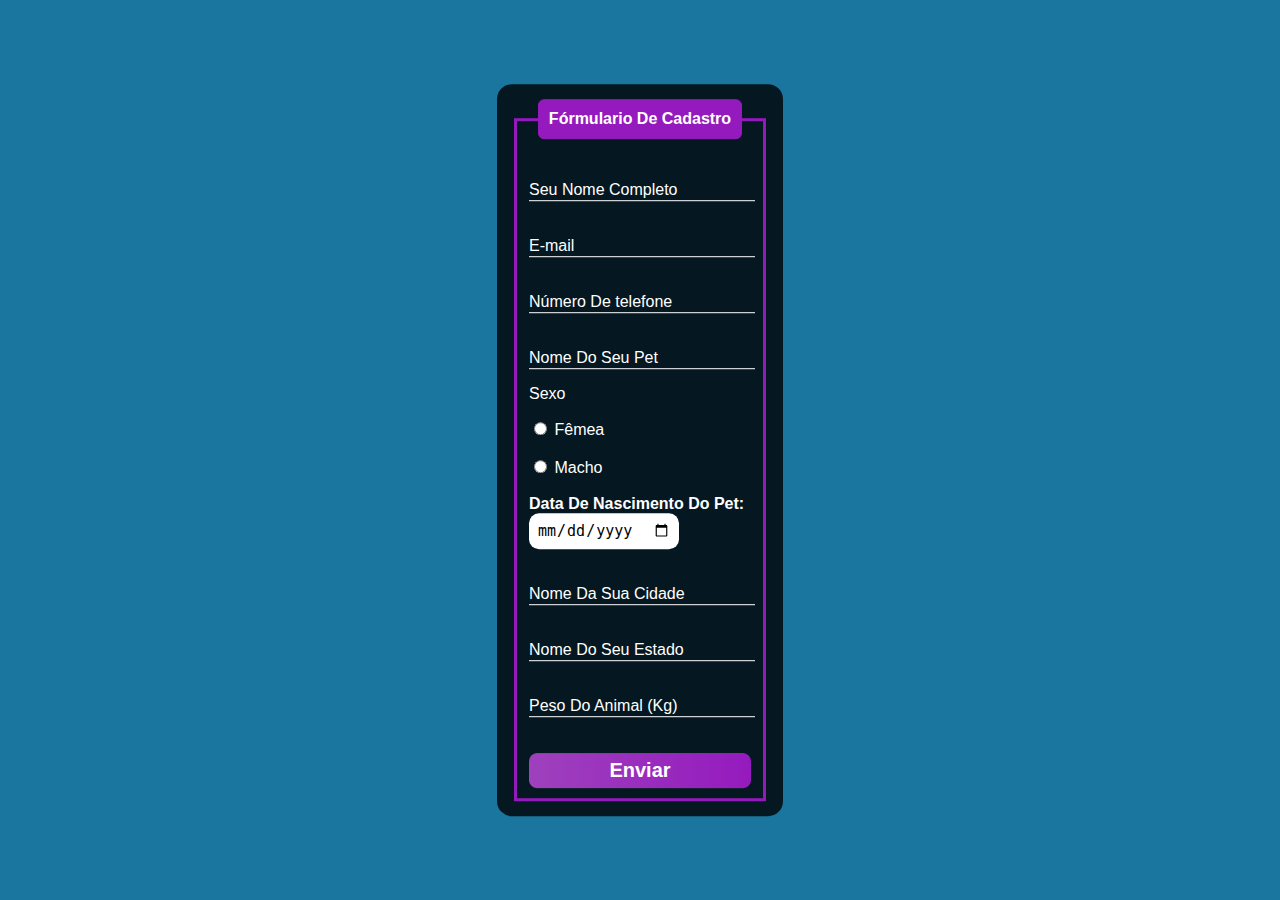
<file: index.html>
<!DOCTYPE html>
<html lang="PT-BR">
<head>
    <meta charset="UTF-8">
    <meta http-equiv="X-UA-Compatible" content="IE=edge">
    <meta name="viewport" content="width=device-width, initial-scale=1.0">
    <title>Estudo de CSS</title>
    <link rel="stylesheet" type="text/css" href="stylesheet.css" media="screen" />
</head>
<body>
    <div class="box">
        <form action="">
            <fieldset> <legend><strong>Fórmulario De Cadastro </strong></legend> 
            <br><br>
            <div class="inputBox">
                <input type="text" name="name" id="name" class = "inputUser" required>
                <label for="name" class="labelInput"> Seu Nome Completo</label>
            </div>
            <br><br>
            <div class="inputBox">
                <input type="text" name="email" id="email" class = "inputUser" required>
                <label for="email" class="labelInput">E-mail</label>
            </div>
            <br><br>
            <div class="inputBox">
                <input type="tel" name="telefone" id="telefone" class = "inputUser" required>
                <label for="telefone" class="labelInput">Número De telefone</label>
            </div>
            <br><br>
            <div class="inputBox">
                <input type="text" name="namePet" id="namePet" class = "inputUser" required>
                <label for="namePet" class="labelInput">Nome Do Seu Pet</label>
            </div>
            <p>Sexo</p>
            <input type="radio" name="sexo" value="feminino" id="feminino" required >
            <label for="feminino">Fêmea</label>
            <br><br>
            <input type="radio" name="sexo" value="masculino" id="masculino" required >
            <label for="masculino">Macho</label>
            <br><br>
            <div >
                <label for="InputDate"><strong>Data De Nascimento Do Pet:</strong></label>
                <input type="date" name="date" class="inputDate" value="data" id="InputDate" required >
            </div>
            <br><br>
            <div class="inputBox">
                <input type="text" name="cidade" id="cidade" class = "inputUser" required>
                <label for="cidade" class="labelInput">Nome Da Sua Cidade</label>
            </div>
            <br><br>
            <div class="inputBox">
                <input type="text" name="estado" id="estado" class = "inputUser" required>
                <label for="estado" class="labelInput">Nome Do Seu Estado</label>
            </div>
            <br><br>
            <div class="inputBox">
                <input type="number" name="peso" id="peso" class = "inputUser" required>
                <label for="peso" class="labelInput">Peso Do Animal (Kg)</label>
            </div>
            <br><br>
            <input type="submit" id="submit" class="submit" value="Enviar">
            
            </fieldset>
        </form>

    </div>
    
    
</body>
</html>
</file>
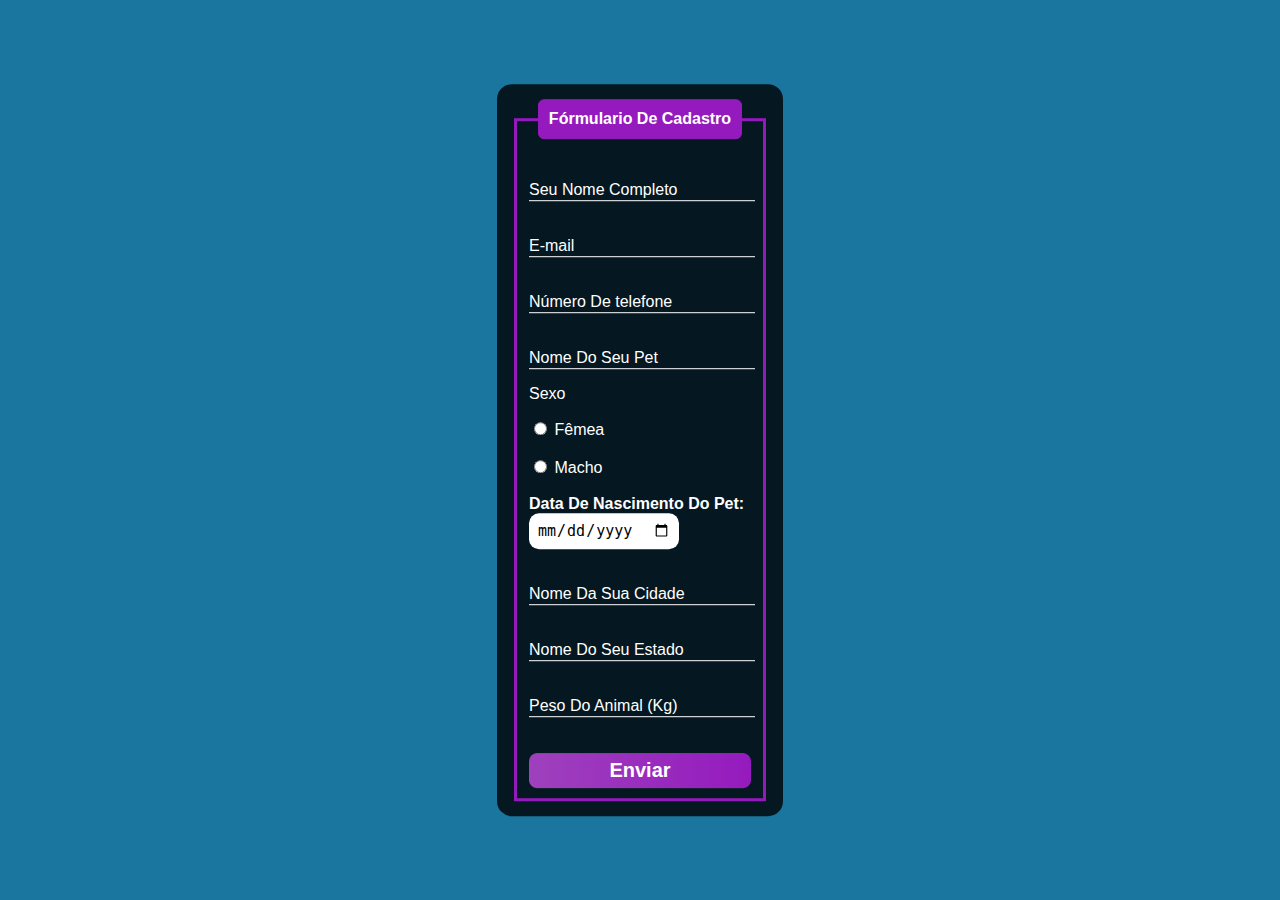
<file: formulario.html>
<!DOCTYPE html>
<html lang="PT-BR">
<head>
    <meta charset="UTF-8">
    <meta http-equiv="X-UA-Compatible" content="IE=edge">
    <meta name="viewport" content="width=device-width, initial-scale=1.0">
    <title>Estudo de CSS</title>
    <link rel="stylesheet" type="text/css" href="stylesheet.css" media="screen" />
</head>
<body>
    <div class="box">
        <form action="">
            <fieldset> <legend><strong>Fórmulario De Cadastro </strong></legend> 
            <br><br>
            <div class="inputBox">
                <input type="text" name="name" id="name" class = "inputUser" required>
                <label for="name" class="labelInput"> Seu Nome Completo</label>
            </div>
            <br><br>
            <div class="inputBox">
                <input type="text" name="email" id="email" class = "inputUser" required>
                <label for="email" class="labelInput">E-mail</label>
            </div>
            <br><br>
            <div class="inputBox">
                <input type="tel" name="telefone" id="telefone" class = "inputUser" required>
                <label for="telefone" class="labelInput">Número De telefone</label>
            </div>
            <br><br>
            <div class="inputBox">
                <input type="text" name="namePet" id="namePet" class = "inputUser" required>
                <label for="namePet" class="labelInput">Nome Do Seu Pet</label>
            </div>
            <p>Sexo</p>
            <input type="radio" name="sexo" value="feminino" id="feminino" required >
            <label for="feminino">Fêmea</label>
            <br><br>
            <input type="radio" name="sexo" value="masculino" id="masculino" required >
            <label for="masculino">Macho</label>
            <br><br>
            <div >
                <label for="InputDate"><strong>Data De Nascimento Do Pet:</strong></label>
                <input type="date" name="date" class="inputDate" value="data" id="InputDate" required >
            </div>
            <br><br>
            <div class="inputBox">
                <input type="text" name="cidade" id="cidade" class = "inputUser" required>
                <label for="cidade" class="labelInput">Nome Da Sua Cidade</label>
            </div>
            <br><br>
            <div class="inputBox">
                <input type="text" name="estado" id="estado" class = "inputUser" required>
                <label for="estado" class="labelInput">Nome Do Seu Estado</label>
            </div>
            <br><br>
            <div class="inputBox">
                <input type="number" name="peso" id="peso" class = "inputUser" required>
                <label for="peso" class="labelInput">Peso Do Animal (Kg)</label>
            </div>
            <br><br>
            <input type="submit" id="submit" class="submit" value="Enviar">
            
            </fieldset>
        </form>

    </div>
    
    
</body>
</html>
</file>
<file: stylesheet.css>
body{
    font-family: arial;
    /*background-image: linear-gradient(to right, #1a759f, #d9ed92);*/
    background: #1a759f;
}
.box{
    color: #fff;
    position: absolute;
    top:50%;
    left: 50%;
    transform: translate(-50%,-50%);
    background-color: rgba(0, 0, 0, 0.8);
    padding: 15px;
    border-radius: 15px;
    width: 20%;
}
fieldset{
    border: 3px solid #951ABE;
}
legend{
    
    border: 1px solid #951ABE;
    text-align: center;
    padding: 10px;
    background-color: #951ABE;
    border-radius: 6px;
}
.inputBox{
    position: relative;
}
.inputUser{
    background: none;
    border: none;
    border-bottom: 1px solid #fff;
    outline: none;
    color: #fff;
    font-size: 15px;
    width: 100%;
    letter-spacing: 2px;
}
.inputDate{
    
    border-radius: 10px;
    border: none;
    padding: 8px;
    outline: none;
    font-size: 15px;  
}
.labelInput{
    position: absolute;
    top: 0px;
    left: 0px;
    pointer-events: none;
    transition: .5s;
}

.inputUser:focus ~ .labelInput,
.inputUser:valid ~ .labelInput{
    top: -20px;
    font-size: 12px;
    color: #951ABE;
}
#submit{
    font-family: arial;
    font-weight: bold;
    font-size: 20px;
    color: #fff;
    background-image: linear-gradient(to left, #951ABE, #9e41bd );
    width: 100%;
    height: 35px;
    border: none;
    border-radius: 8px;
    cursor: pointer;

    
}
</file>
